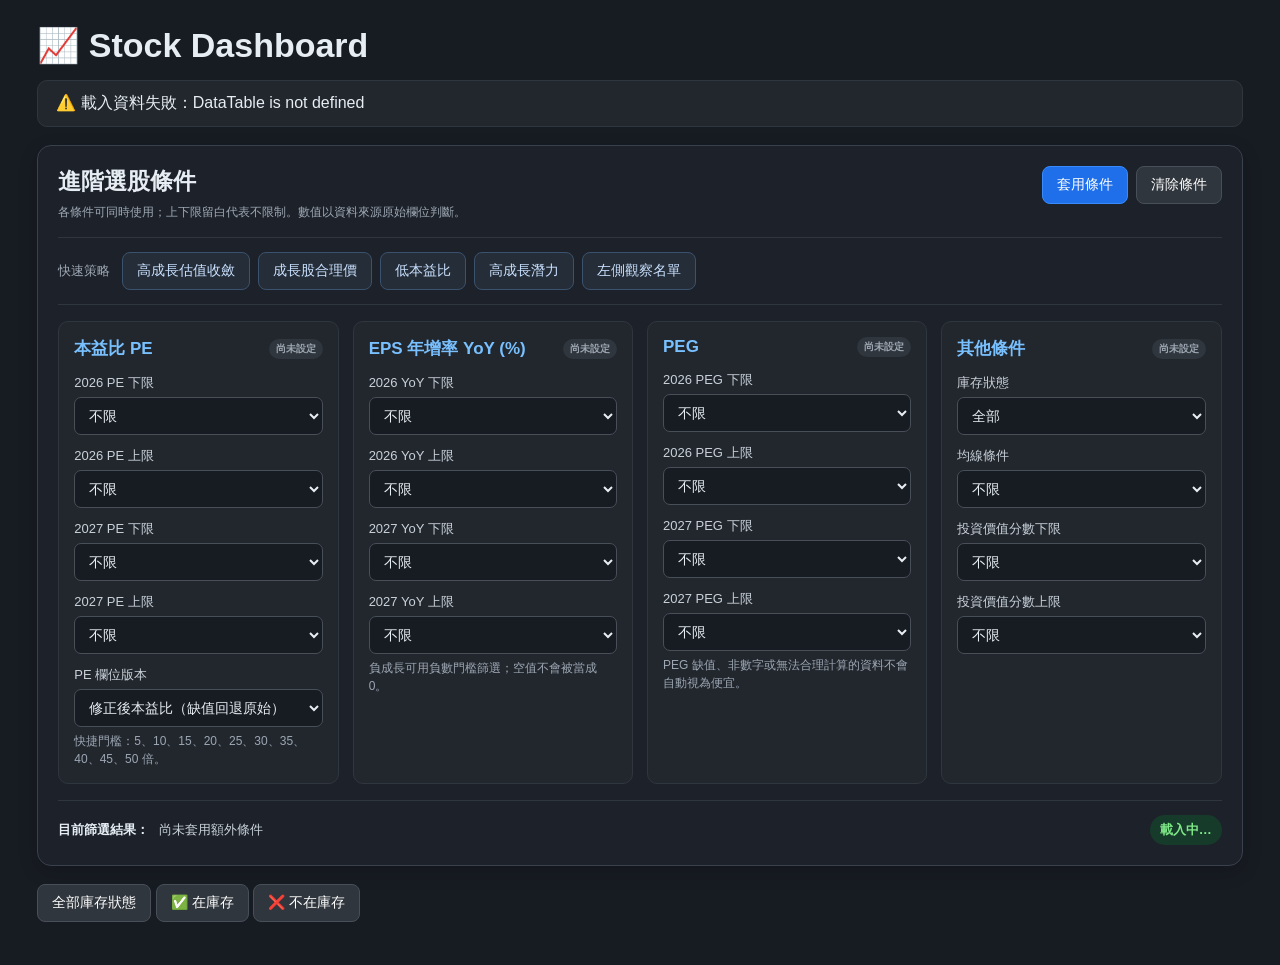
<file: index.html>
<!DOCTYPE html>
<html lang="zh-Hant">
<head>
    <meta charset="UTF-8">
    <meta name="viewport" content="width=device-width, initial-scale=1.0">
    <title>Stock Dashboard</title>
    <link rel="stylesheet" href="https://cdn.datatables.net/2.0.8/css/dataTables.dataTables.min.css">
    <script src="https://code.jquery.com/jquery-3.7.1.min.js"></script>
    <script src="https://cdn.datatables.net/2.0.8/js/dataTables.min.js"></script>
    <link rel="stylesheet" href="style.css">
</head>
<body>
<div class="container">
    <h1>📈 Stock Dashboard</h1>
    <div id="summaryBar" class="summaryBar">Loading...</div>

    <section class="filter-panel">
        <div class="filter-heading">
            <div>
                <h2>進階選股條件</h2>
                <p>各條件可同時使用；上下限留白代表不限制。數值以資料來源原始欄位判斷。</p>
            </div>
            <div class="filter-actions">
                <button type="button" class="primary-btn" id="applyFilters">套用條件</button>
                <button type="button" id="clearFilters">清除條件</button>
            </div>
        </div>

        <div class="preset-row">
            <span class="preset-label">快速策略</span>
            <button type="button" class="preset-btn" data-preset="convergence">高成長估值收斂</button>
            <button type="button" class="preset-btn" data-preset="growth">成長股合理價</button>
            <button type="button" class="preset-btn" data-preset="lowpe">低本益比</button>
            <button type="button" class="preset-btn" data-preset="highgrowth">高成長潛力</button>
            <button type="button" class="preset-btn" data-preset="leftside">左側觀察名單</button>
        </div>

        <div class="filter-grid">
            <div class="filter-group">
                <h3>本益比 PE</h3>
                <label for="pe26Min">2026 PE 下限</label>
                <select id="pe26Min" data-key="26年本益比" data-bound="min"></select>
                <label for="pe26Max">2026 PE 上限</label>
                <select id="pe26Max" data-key="26年本益比" data-bound="max"></select>
                <label for="pe27Min">2027 PE 下限</label>
                <select id="pe27Min" data-key="27年本益比" data-bound="min"></select>
                <label for="pe27Max">2027 PE 上限</label>
                <select id="pe27Max" data-key="27年本益比" data-bound="max"></select>
                <label for="peType">PE 欄位版本</label>
                <select id="peType">
                    <option value="raw">原始本益比</option>
                    <option value="adjusted" selected>修正後本益比（缺值回退原始）</option>
                </select>
                <p class="hint">快捷門檻：5、10、15、20、25、30、35、40、45、50 倍。</p>
            </div>

            <div class="filter-group">
                <h3>EPS 年增率 YoY (%)</h3>
                <label for="yoy26Min">2026 YoY 下限</label>
                <select id="yoy26Min"></select>
                <label for="yoy26Max">2026 YoY 上限</label>
                <select id="yoy26Max"></select>
                <label for="yoy27Min">2027 YoY 下限</label>
                <select id="yoy27Min"></select>
                <label for="yoy27Max">2027 YoY 上限</label>
                <select id="yoy27Max"></select>
                <p class="hint">負成長可用負數門檻篩選；空值不會被當成 0。</p>
            </div>

            <div class="filter-group">
                <h3>PEG</h3>
                <label for="peg26Min">2026 PEG 下限</label>
                <select id="peg26Min"></select>
                <label for="peg26Max">2026 PEG 上限</label>
                <select id="peg26Max"></select>
                <label for="peg27Min">2027 PEG 下限</label>
                <select id="peg27Min"></select>
                <label for="peg27Max">2027 PEG 上限</label>
                <select id="peg27Max"></select>
                <p class="hint">PEG 缺值、非數字或無法合理計算的資料不會自動視為便宜。</p>
            </div>

            <div class="filter-group">
                <h3>其他條件</h3>
                <label for="portfolioFilter">庫存狀態</label>
                <select id="portfolioFilter">
                    <option value="">全部</option>
                    <option value="YES">僅在庫存</option>
                    <option value="NO">僅不在庫存</option>
                </select>
                <label for="maFilter">均線條件</label>
                <select id="maFilter">
                    <option value="">不限</option>
                    <option value="above_ma20">站上 MA20</option>
                    <option value="above_ma60">站上 MA60</option>
                    <option value="above_ma120">站上 MA120</option>
                    <option value="above_ma240">站上 MA240</option>
                </select>
                <label for="scoreMin">投資價值分數下限</label>
                <select id="scoreMin"></select>
                <label for="scoreMax">投資價值分數上限</label>
                <select id="scoreMax"></select>
            </div>
        </div>

        <div class="active-filters">
            <strong>目前篩選結果：</strong>
            <span id="filterSummary">尚未套用額外條件</span>
            <span class="result-count" id="resultCount">載入中…</span>
        </div>
    </section>

    <div class="toolbar">
        <button type="button" onclick="filterPortfolio('')">全部庫存狀態</button>
        <button type="button" onclick="filterPortfolio('YES')">✅ 在庫存</button>
        <button type="button" onclick="filterPortfolio('NO')">❌ 不在庫存</button>
    </div>
    <table id="stockTable" class="display nowrap" style="width:100%"></table>
</div>
<script src="app.js"></script>
</body>
</html>
</file>
<file: style.css>
body {
    margin: 0;
    padding: 25px;
    background: #171b22;
    color: #e6edf3;
    font-family: "Segoe UI", "Noto Sans TC", sans-serif;
}
.container { width: 98%; margin: auto; }
h1 { margin-top: 0; margin-bottom: 15px; font-size: 34px; font-weight: 700; }
h2 { margin: 0 0 6px; font-size: 23px; }
h3 { margin: 0 0 14px; color: #79c0ff; font-size: 17px; }
p { margin: 0; }
.summaryBar {
    background: #22272e; border: 1px solid #30363d; border-radius: 10px;
    padding: 12px 18px; margin-bottom: 18px; font-size: 16px;
}
.filter-panel {
    background: #1d222a; border: 1px solid #39414d; border-radius: 14px;
    padding: 20px; margin-bottom: 18px; box-shadow: 0 6px 20px rgba(0,0,0,.14);
}
.filter-heading { display: flex; align-items: flex-start; justify-content: space-between; gap: 16px; flex-wrap: wrap; }
.filter-heading p, .hint { color: #9da7b3; font-size: 12px; line-height: 1.5; margin-top: 5px; }
.filter-actions, .preset-row { display: flex; flex-wrap: wrap; gap: 8px; }
button {
    background: #30363d; color: white; border: 1px solid #484f58;
    border-radius: 8px; padding: 9px 14px; cursor: pointer;
    transition: background .15s, transform .15s; font-size: 14px;
}
button:hover { background: #3d444d; transform: translateY(-1px); }
.primary-btn { background: #1f6feb; border-color: #388bfd; }
.primary-btn:hover { background: #388bfd; }
.preset-row { align-items: center; border-top: 1px solid #30363d; border-bottom: 1px solid #30363d; padding: 14px 0; margin: 16px 0; }
.preset-label { color: #9da7b3; font-size: 13px; margin-right: 4px; }
.preset-btn { background: #252d38; border-color: #3b526e; color: #c9e1ff; }
.filter-grid { display: grid; grid-template-columns: repeat(4, minmax(180px, 1fr)); gap: 14px; }
.filter-group { background: #22272e; border: 1px solid #30363d; border-radius: 10px; padding: 15px; min-width: 0; }
.filter-group label { display: block; color: #c9d1d9; font-size: 13px; margin: 12px 0 5px; transition: color .15s; }
.filter-group label.is-configured-label { color: #7ee787; font-weight: 700; }
.filter-group label.is-configured-label::after { content: "  ✓ 已設定"; display: inline-block; margin-left: 5px; padding: 2px 6px; border-radius: 999px; background: #173b2a; color: #7ee787; font-size: 10px; font-weight: 700; }
.filter-group select {
    width: 100%; padding: 9px 10px; background: #171b22; color: #e6edf3;
    border: 1px solid #484f58; border-radius: 7px; font-size: 14px; transition: border-color .15s, box-shadow .15s, background .15s;
}
.filter-group select.is-configured { border: 2px solid #3fb950; background: #182b22; color: #f0fff4; box-shadow: 0 0 0 2px rgba(63,185,80,.13); font-weight: 700; }
.filter-group h3 { display: flex; align-items: center; justify-content: space-between; gap: 8px; }
.group-configured-count { display: inline-block; flex-shrink: 0; padding: 3px 7px; border-radius: 999px; background: #30363d; color: #9da7b3; font-size: 10px; font-weight: 600; }
.group-configured-count.has-configured { background: #173b2a; color: #7ee787; }
.filter-panel.has-configured-filters { border-color: #3b7650; }
.active-filters { display: flex; align-items: center; gap: 10px; flex-wrap: wrap; margin-top: 16px; padding-top: 14px; border-top: 1px solid #30363d; font-size: 13px; }
#filterSummary { color: #c9d1d9; line-height: 1.8; }
.result-count { margin-left: auto; padding: 6px 10px; border-radius: 999px; background: #173b2a; color: #7ee787; font-weight: 700; white-space: nowrap; }
.toolbar { margin-bottom: 18px; }
.dataTables_wrapper { color: #e6edf3 !important; }
.dataTables_wrapper .dt-length, .dataTables_wrapper .dt-search, .dataTables_wrapper .dt-info, .dataTables_wrapper .dt-paging { color: #e6edf3 !important; margin-bottom: 10px; }
.dataTables_wrapper input, .dataTables_wrapper select { background: #22272e !important; color: #e6edf3 !important; border: 1px solid #444 !important; border-radius: 6px; }
table.dataTable { background: #22272e !important; color: #e6edf3 !important; border-collapse: collapse !important; }
table.dataTable thead th { background: #2d333b !important; color: #fff !important; border-bottom: 1px solid #444 !important; position: sticky; top: 0; z-index: 2; font-weight: bold; }
table.dataTable tbody td { border-bottom: 1px solid #30363d !important; vertical-align: middle; }
table.dataTable tbody tr:nth-child(even) { background: #1f242b !important; }
table.dataTable tbody tr:hover { background: #313846 !important; }
.badge { display: inline-block; min-width: 58px; padding: 5px 9px; border-radius: 999px; text-align: center; font-weight: 700; font-size: 12px; }
.badge-true { background: #238636; color: white; }
.badge-false { background: #da3633; color: white; }
.peg-low { background: #1f883d; color: white; }
.peg-mid { background: #d29922; color: black; }
.peg-high { background: #da3633; color: white; }
.stock-id { font-weight: 700; color: #58a6ff; }
.company-name { font-weight: 600; color: #fff; }
@media (max-width: 1100px) { .filter-grid { grid-template-columns: repeat(2, minmax(0, 1fr)); } }
@media (max-width: 768px) {
    body { padding: 10px; }
    h1 { font-size: 27px; }
    h2 { font-size: 20px; }
    .filter-panel { padding: 13px; }
    .filter-grid { grid-template-columns: 1fr; }
    .filter-actions { width: 100%; }
    .filter-actions button { flex: 1; }
    .result-count { margin-left: 0; }
    button { margin-bottom: 2px; }
}
</file>
